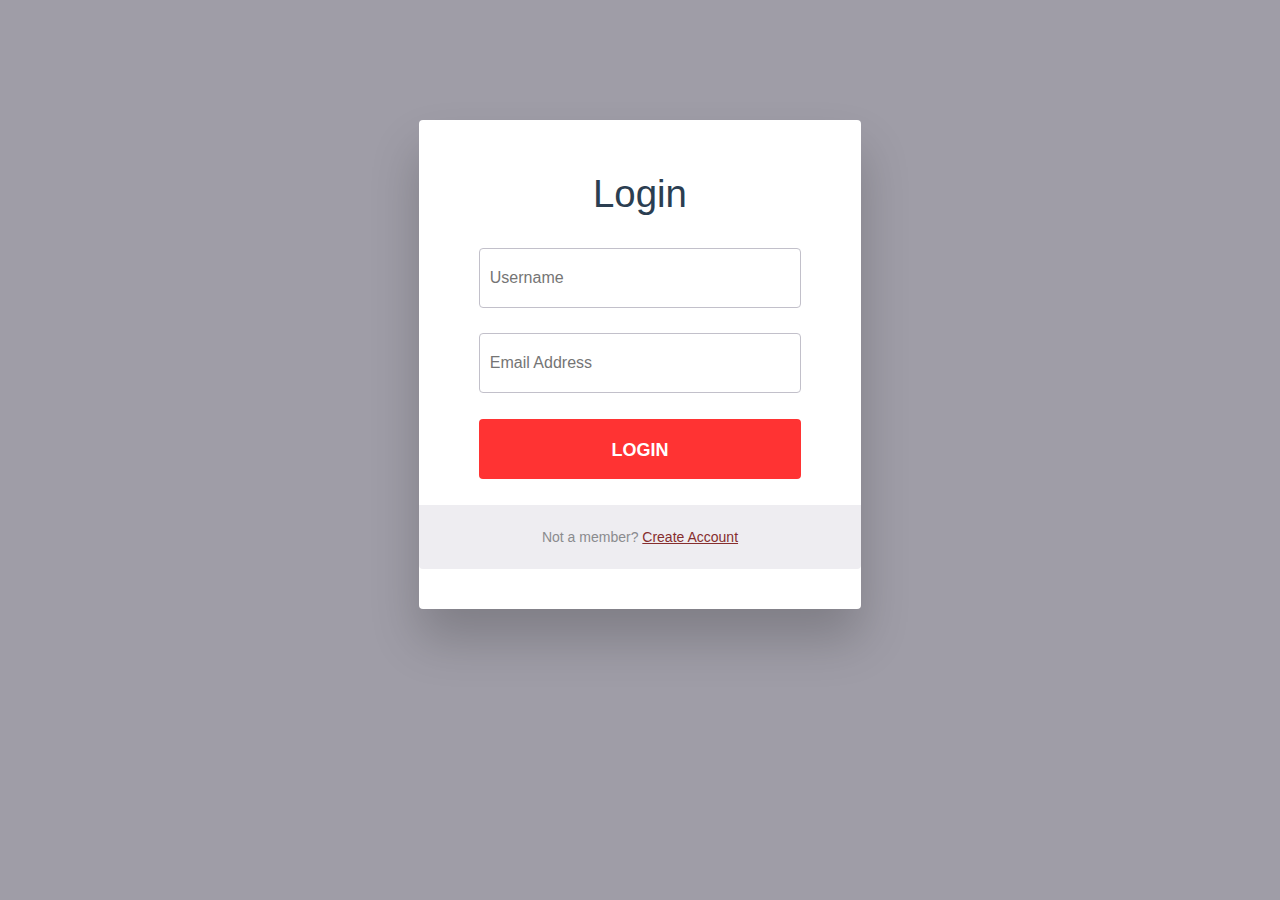
<file: index.html>
<!DOCTYPE html>
<html lang="en" >
<head>
  <meta charset="UTF-8">
  <title>Login Form</title>
<link rel="stylesheet" href="./style.css">

</head>
<body>
<!-- partial:index.partial.html -->
<div class="login">
  <h2>Login</h2>
  <form class="form">
    <p>
    <input type="text" id="username" name="username" placeholder="Username" required><i class="validation"><span></span><span></span></i>
    </p>
    <p>
    <input type="email" id="email" name="email" placeholder="Email Address" required><i class="validation"><span></span><span></span></i>
    </p>
    <p>
    <input type="submit" id="login" value="Login">
    </p>
  </form>
  <div class="create-account">
    <p>Not a member? <a href="#">Create Account</a><p>
  </div>
</div>
  
</body>
</html>
</file>
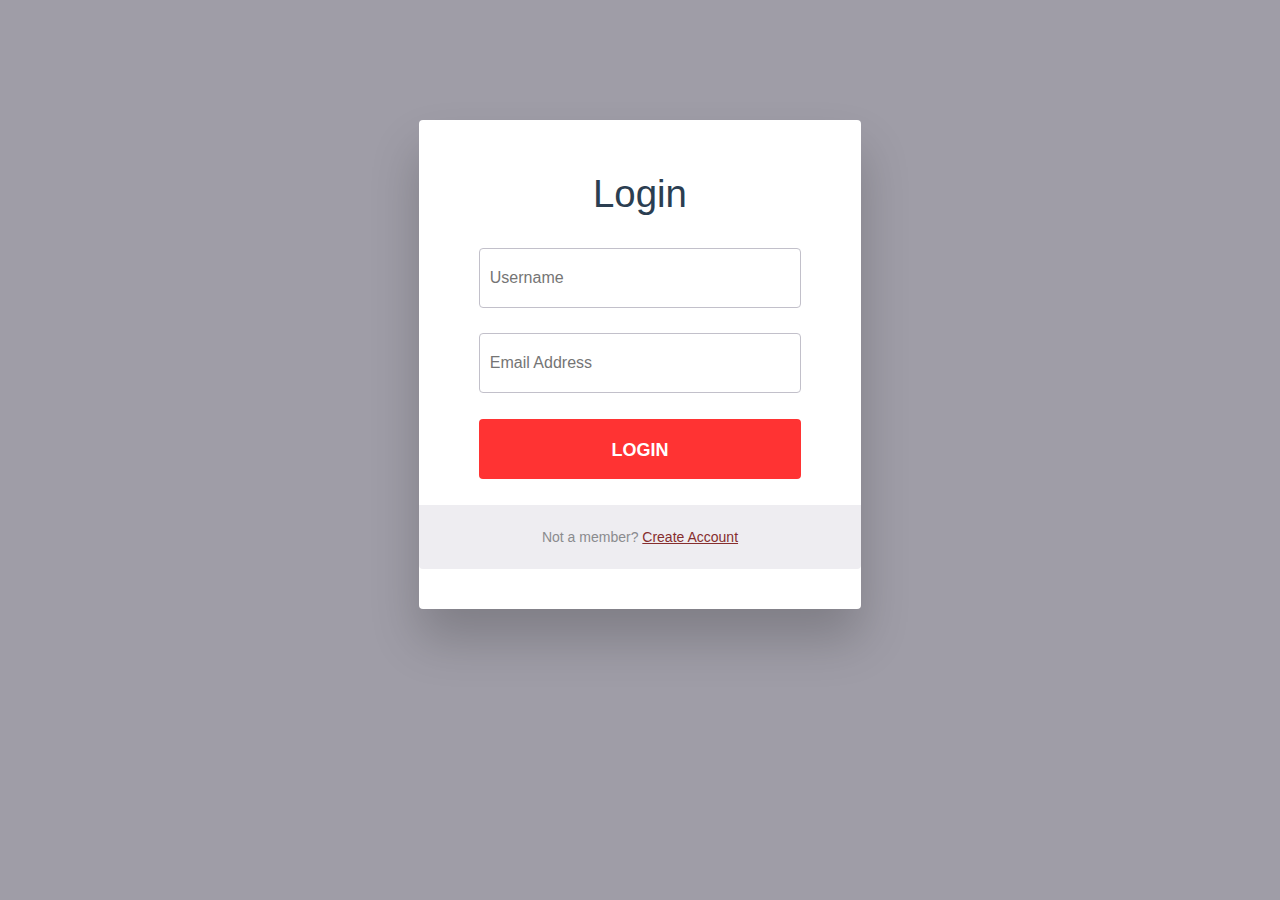
<file: prototype/index.html>
<!DOCTYPE html>
<html lang="en" >
<head>
  <meta charset="UTF-8">
  <title>Login Form</title>
<link rel="stylesheet" href="./style.css">

</head>
<body>
<!-- partial:index.partial.html -->
<div class="login">
  <h2>Login</h2>
  <form class="form">
    <p>
    <input type="text" id="username" name="username" placeholder="Username" required><i class="validation"><span></span><span></span></i>
    </p>
    <p>
    <input type="email" id="email" name="email" placeholder="Email Address" required><i class="validation"><span></span><span></span></i>
    </p>
    <p>
    <input type="submit" id="login" value="Login">
    </p>
  </form>
  <div class="create-account">
    <p>Not a member? <a href="#">Create Account</a><p>
  </div>
</div>
  
</body>
</html>
</file>
<file: style.css>
body {
  background-color: #9f9da7;
  font-size: 1.6rem;
  font-family: "Open Sans", sans-serif;
  color: #2b3e51;


    background-image: url('https://images.pexels.com/photos/1097456/pexels-photo-1097456.jpeg?cs=srgb&dl=pexels-sebastiaan-stam-1097456.jpg&fm=jpg');
    
  }
 

  


h2 {
  font-weight: 300;
  text-align: center;
}

p {
  position: relative;
}

a,
a:link,
a:visited,
a:active {
  color: #862e2e;
  -webkit-transition: all 0.2s ease;
  transition: all 0.2s ease;
}
a:focus, a:hover,
a:link:focus,
a:link:hover,
a:visited:focus,
a:visited:hover,
a:active:focus,
a:active:hover {
  color: #db4213;
  -webkit-transition: all 0.2s ease;
  transition: all 0.2s ease;
}

.login {
  background-color: #fff;
  width: 35%;
  margin: 120px auto;
  text-align: center;
  padding: 20px 0 40px 0;
  border-radius: 4px;
  box-shadow: 0px 30px 50px 0px rgba(0, 0, 0, 0.2);
}
@media only screen and (max-width: 900px) {
  .login {
    background-color: #fff;
    width: 60%;
    height: 100%;
  }
}
@media only screen and (max-width: 600px) {
  .login {
    background-color: #fff;
    width: 100%;
  }
}

.form {
  padding: 0 60px;
}

input {
  display: block;
  box-sizing: border-box;
  width: 100%;
  outline: none;
  height: 60px;
  line-height: 60px;
  border-radius: 4px;
}

input[type="text"],
input[type="email"] {
  width: 100%;
  padding: 0 0 0 10px;
  margin: 0;
  color: #8a8b8e;
  border: 1px solid #c2c0ca;
  font-style: normal;
  font-size: 16px;
  -webkit-appearance: none;
     -moz-appearance: none;
          appearance: none;
  position: relative;
  display: inline-block;
  background: none;
}
input[type="text"]:focus,
input[type="email"]:focus {
  border-color: #3ca9e2;
}
input[type="text"]:focus:invalid,
input[type="email"]:focus:invalid {
  color: #cc1e2b;
  border-color: #cc1e2b;
}
input[type="text"]:valid ~ .validation,
input[type="email"]:valid ~ .validation {
  display: block;
  border-color: #0C0;
}
input[type="text"]:valid ~ .validation span,
input[type="email"]:valid ~ .validation span {
  background: #0C0;
  position: absolute;
  border-radius: 6px;
}
input[type="text"]:valid ~ .validation span:first-child,
input[type="email"]:valid ~ .validation span:first-child {
  top: 30px;
  left: 14px;
  width: 20px;
  height: 3px;
  -webkit-transform: rotate(-45deg);
          transform: rotate(-45deg);
}
input[type="text"]:valid ~ .validation span:last-child,
input[type="email"]:valid ~ .validation span:last-child {
  top: 35px;
  left: 8px;
  width: 11px;
  height: 3px;
  -webkit-transform: rotate(45deg);
          transform: rotate(45deg);
}

.validation {
  display: none;
  position: absolute;
  content: " ";
  height: 60px;
  width: 30px;
  right: 15px;
  top: 0px;
}

input[type="submit"] {
  border: none;
  display: block;
  background-color: #ff3333;
  color: #fff;
  font-weight: bold;
  text-transform: uppercase;
  cursor: pointer;
  -webkit-transition: all 0.2s ease;
  transition: all 0.2s ease;
  font-size: 18px;
  position: relative;
  display: inline-block;
  cursor: pointer;
  text-align: center;
}
input[type="submit"]:hover {
  background-color: #ff6666;
  -webkit-transition: all 0.2s ease;
  transition: all 0.2s ease;
}

.create-account {
  background-color: #eeedf1;
  color: #8a8b8e;
  font-size: 14px;
  width: 100%;
  padding: 10px 0;
  border-radius: 0 0 4px 4px;
}
</file>
<file: prototype/style.css>
body {
  background-color: #9f9da7;
  font-size: 1.6rem;
  font-family: "Open Sans", sans-serif;
  color: #2b3e51;


    background-image: url('https://images.pexels.com/photos/1097456/pexels-photo-1097456.jpeg?cs=srgb&dl=pexels-sebastiaan-stam-1097456.jpg&fm=jpg');
    
  }
 

  


h2 {
  font-weight: 300;
  text-align: center;
}

p {
  position: relative;
}

a,
a:link,
a:visited,
a:active {
  color: #862e2e;
  -webkit-transition: all 0.2s ease;
  transition: all 0.2s ease;
}
a:focus, a:hover,
a:link:focus,
a:link:hover,
a:visited:focus,
a:visited:hover,
a:active:focus,
a:active:hover {
  color: #db4213;
  -webkit-transition: all 0.2s ease;
  transition: all 0.2s ease;
}

.login {
  background-color: #fff;
  width: 35%;
  margin: 120px auto;
  text-align: center;
  padding: 20px 0 40px 0;
  border-radius: 4px;
  box-shadow: 0px 30px 50px 0px rgba(0, 0, 0, 0.2);
}
@media only screen and (max-width: 900px) {
  .login {
    background-color: #fff;
    width: 60%;
    height: 100%;
  }
}
@media only screen and (max-width: 600px) {
  .login {
    background-color: #fff;
    width: 100%;
  }
}

.form {
  padding: 0 60px;
}

input {
  display: block;
  box-sizing: border-box;
  width: 100%;
  outline: none;
  height: 60px;
  line-height: 60px;
  border-radius: 4px;
}

input[type="text"],
input[type="email"] {
  width: 100%;
  padding: 0 0 0 10px;
  margin: 0;
  color: #8a8b8e;
  border: 1px solid #c2c0ca;
  font-style: normal;
  font-size: 16px;
  -webkit-appearance: none;
     -moz-appearance: none;
          appearance: none;
  position: relative;
  display: inline-block;
  background: none;
}
input[type="text"]:focus,
input[type="email"]:focus {
  border-color: #3ca9e2;
}
input[type="text"]:focus:invalid,
input[type="email"]:focus:invalid {
  color: #cc1e2b;
  border-color: #cc1e2b;
}
input[type="text"]:valid ~ .validation,
input[type="email"]:valid ~ .validation {
  display: block;
  border-color: #0C0;
}
input[type="text"]:valid ~ .validation span,
input[type="email"]:valid ~ .validation span {
  background: #0C0;
  position: absolute;
  border-radius: 6px;
}
input[type="text"]:valid ~ .validation span:first-child,
input[type="email"]:valid ~ .validation span:first-child {
  top: 30px;
  left: 14px;
  width: 20px;
  height: 3px;
  -webkit-transform: rotate(-45deg);
          transform: rotate(-45deg);
}
input[type="text"]:valid ~ .validation span:last-child,
input[type="email"]:valid ~ .validation span:last-child {
  top: 35px;
  left: 8px;
  width: 11px;
  height: 3px;
  -webkit-transform: rotate(45deg);
          transform: rotate(45deg);
}

.validation {
  display: none;
  position: absolute;
  content: " ";
  height: 60px;
  width: 30px;
  right: 15px;
  top: 0px;
}

input[type="submit"] {
  border: none;
  display: block;
  background-color: #ff3333;
  color: #fff;
  font-weight: bold;
  text-transform: uppercase;
  cursor: pointer;
  -webkit-transition: all 0.2s ease;
  transition: all 0.2s ease;
  font-size: 18px;
  position: relative;
  display: inline-block;
  cursor: pointer;
  text-align: center;
}
input[type="submit"]:hover {
  background-color: #ff6666;
  -webkit-transition: all 0.2s ease;
  transition: all 0.2s ease;
}

.create-account {
  background-color: #eeedf1;
  color: #8a8b8e;
  font-size: 14px;
  width: 100%;
  padding: 10px 0;
  border-radius: 0 0 4px 4px;
}
</file>
